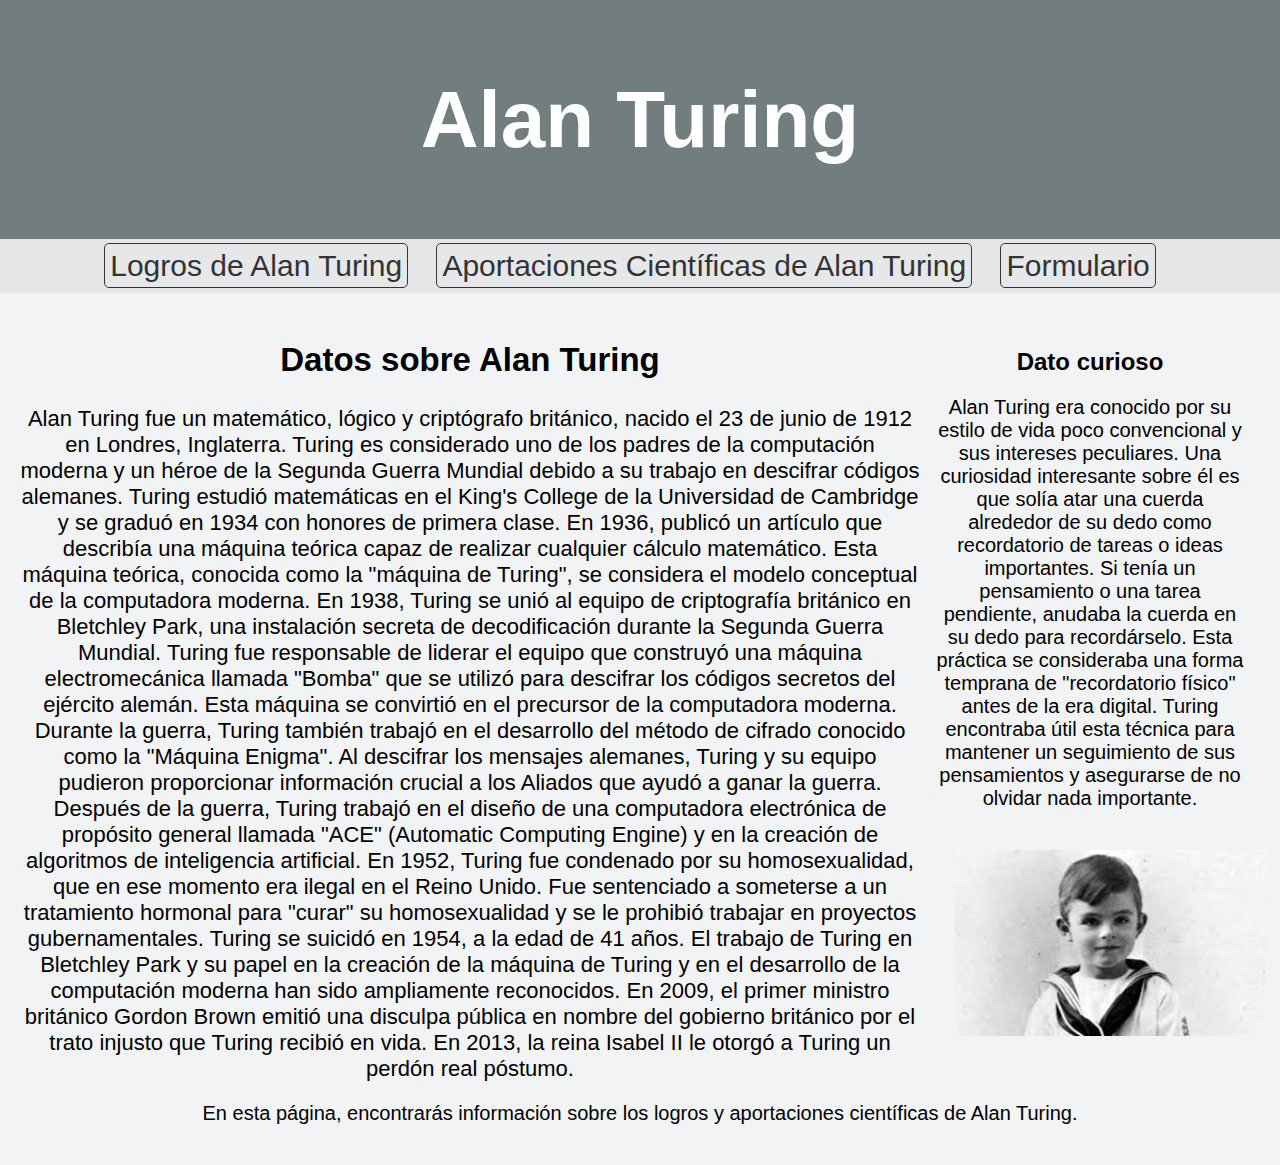
<file: index.html>
<!DOCTYPE html>
<html>
<head>
	<title>Alan Turing</title>

	<style>

		aside{
			padding: 15px;
			
		}

		

	</style>
	
</head>
<link rel="stylesheet" type="text/css" href="estilos.css">
<body>

	<div id="Titulo">
	<header>
		<h1>Alan Turing</h1>
	</header> </div>
	
	<nav>
		<ul>
             <div id="menu">
			<li><a href="logros.html">Logros de Alan Turing</a></li> 
			<li><a href="aportaciones.html">Aportaciones Científicas de Alan Turing</a></li>
			<li><a href="formulario.html">Formulario</a></li>
		</ul>
	</nav>
	
	<main>


		<aside> 

             
             <h2> Dato curioso </h2>


			<P>  Alan Turing era conocido por su estilo de vida poco convencional y sus intereses peculiares. Una curiosidad interesante sobre él es que solía atar una cuerda alrededor de su dedo como recordatorio de tareas o ideas importantes. Si tenía un pensamiento o una tarea pendiente, anudaba la cuerda en su dedo para recordárselo. Esta práctica se consideraba una forma temprana de "recordatorio físico" antes de la era digital. Turing encontraba útil esta técnica para mantener un seguimiento de sus pensamientos y asegurarse de no olvidar nada importante. </P>


			<img src="imagenes/inicio.jpg" alt="Imagen 1" width="620" height="800">
		


		 </aside>


		<div id="texto">
			<article id="primero">
		<h2>Datos sobre Alan Turing</h2>


		Alan Turing fue un matemático, lógico y criptógrafo británico, nacido el 23 de junio de 1912 en Londres, Inglaterra. Turing es considerado uno de los padres de la computación moderna y un héroe de la Segunda Guerra Mundial debido a su trabajo en descifrar códigos alemanes.

Turing estudió matemáticas en el King's College de la Universidad de Cambridge y se graduó en 1934 con honores de primera clase. En 1936, publicó un artículo que describía una máquina teórica capaz de realizar cualquier cálculo matemático. Esta máquina teórica, conocida como la "máquina de Turing", se considera el modelo conceptual de la computadora moderna.

En 1938, Turing se unió al equipo de criptografía británico en Bletchley Park, una instalación secreta de decodificación durante la Segunda Guerra Mundial. Turing fue responsable de liderar el equipo que construyó una máquina electromecánica llamada "Bomba" que se utilizó para descifrar los códigos secretos del ejército alemán. Esta máquina se convirtió en el precursor de la computadora moderna.

Durante la guerra, Turing también trabajó en el desarrollo del método de cifrado conocido como la "Máquina Enigma". Al descifrar los mensajes alemanes, Turing y su equipo pudieron proporcionar información crucial a los Aliados que ayudó a ganar la guerra.

Después de la guerra, Turing trabajó en el diseño de una computadora electrónica de propósito general llamada "ACE" (Automatic Computing Engine) y en la creación de algoritmos de inteligencia artificial. En 1952, Turing fue condenado por su homosexualidad, que en ese momento era ilegal en el Reino Unido. Fue sentenciado a someterse a un tratamiento hormonal para "curar" su homosexualidad y se le prohibió trabajar en proyectos gubernamentales. Turing se suicidó en 1954, a la edad de 41 años.

El trabajo de Turing en Bletchley Park y su papel en la creación de la máquina de Turing y en el desarrollo de la computación moderna han sido ampliamente reconocidos. En 2009, el primer ministro británico Gordon Brown emitió una disculpa pública en nombre del gobierno británico por el trato injusto que Turing recibió en vida. En 2013, la reina Isabel II le otorgó a Turing un perdón real póstumo. </div> </article>
		
		
		
		<p>En esta página, encontrarás información sobre los logros y aportaciones científicas de Alan Turing.</p>



		



		



	</main>
</body>
</html>
</file>
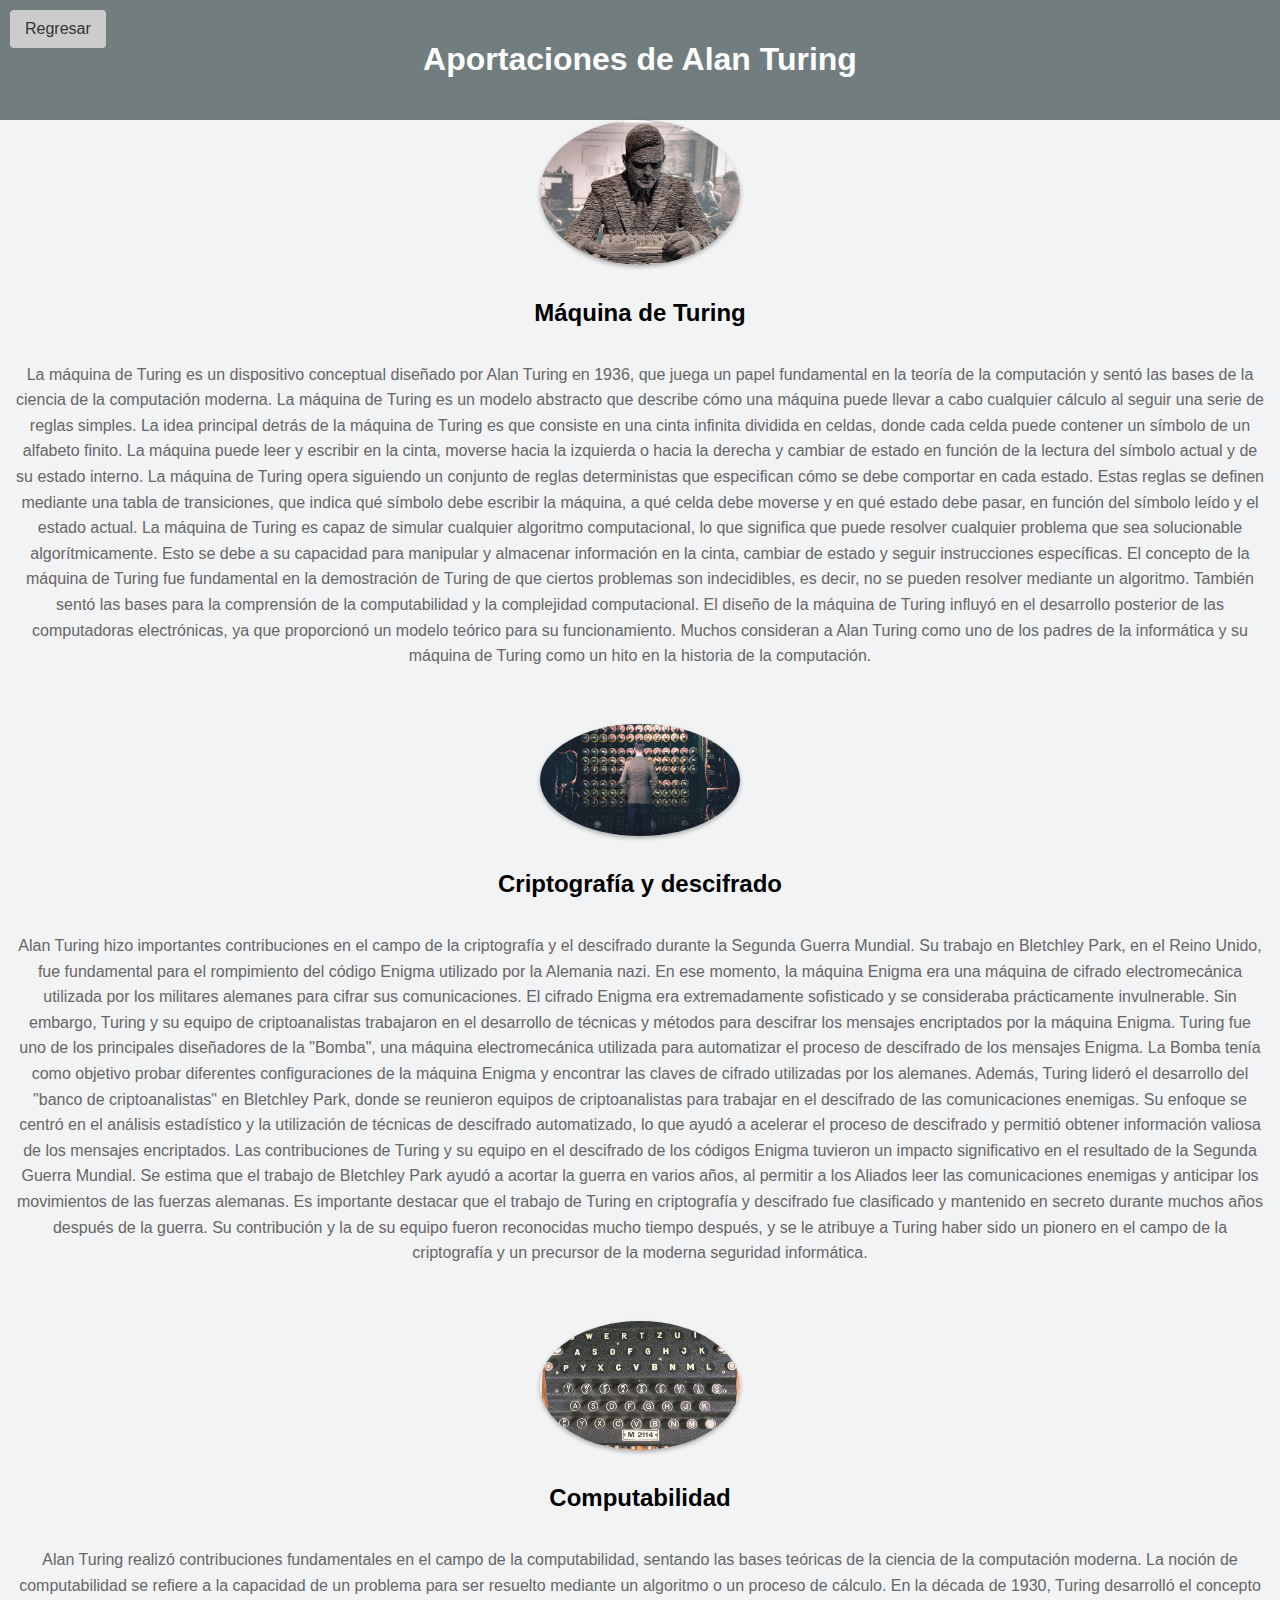
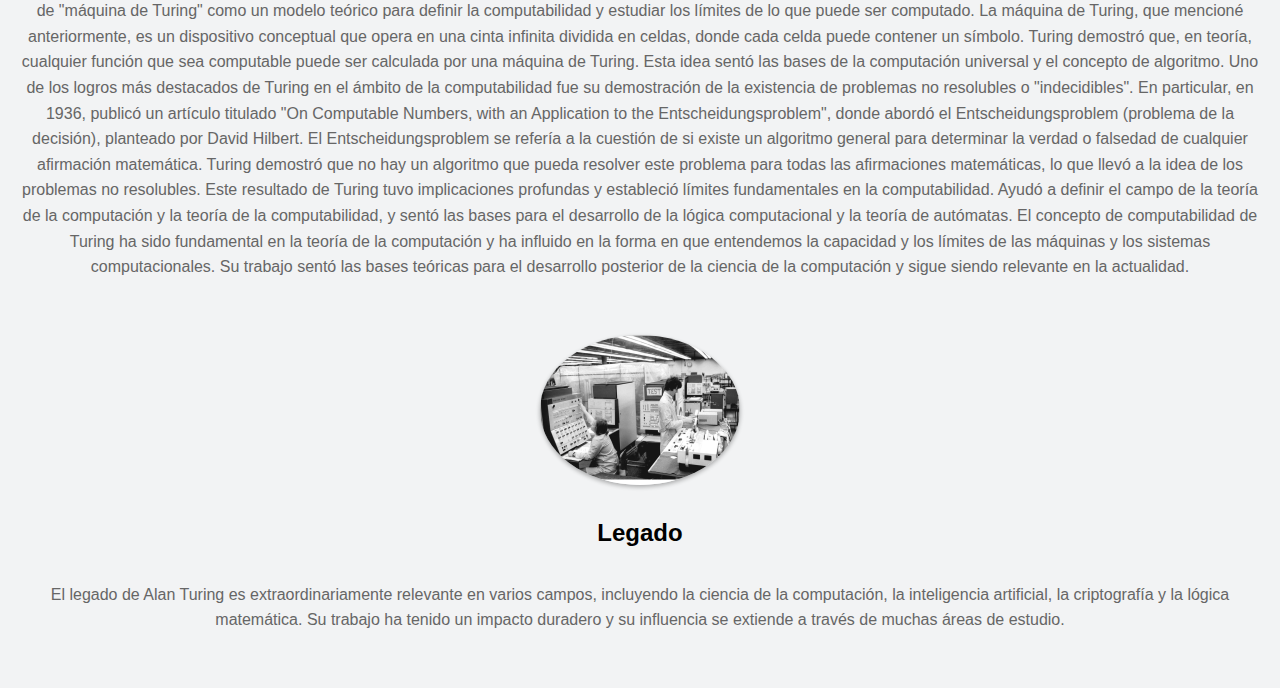
<file: aportaciones.html>
<!DOCTYPE html>
<html>
<head>
  <meta charset="UTF-8">
  <title>Logros de Alan Turing</title>

  <!-- Estilos para css -->
  <style>
    body {
      font-family: Arial, sans-serif;
      text-align: center;
      background-color:#F2F3F4;
      padding: 20px;
    }
    header {
      background-color: #717D7E;
      color: #fff;
      text-align: center;
      padding: 20px;
    }
    
    h1 {
      color: white;
    }
    
    p {
      color: #666;
      line-height: 1.6;
      margin-bottom: 20px;
      text-align: center;
      padding: 15px;
    }
    
    .achievement {
      margin-bottom: 40px;
    }
    
    .achievement img {
      width: 200px;
      border-radius: 50%;
      margin-bottom: 10px;
      box-shadow: 0 2px 4px rgba(0, 0, 0, 0.3);
    }
  </style>


</head>
<body>
  <header>
  <h1>Aportaciones de Alan Turing</h1>
  </header>
  
  <div class="achievement">
    <img src="imagenes/logros.jpg" alt="Imagen 1">
    <h2>Máquina de Turing</h2>
    <p>La máquina de Turing es un dispositivo conceptual diseñado por Alan Turing en 1936, que juega un papel fundamental en la teoría de la computación y sentó las bases de la ciencia de la computación moderna. La máquina de Turing es un modelo abstracto que describe cómo una máquina puede llevar a cabo cualquier cálculo al seguir una serie de reglas simples.

La idea principal detrás de la máquina de Turing es que consiste en una cinta infinita dividida en celdas, donde cada celda puede contener un símbolo de un alfabeto finito. La máquina puede leer y escribir en la cinta, moverse hacia la izquierda o hacia la derecha y cambiar de estado en función de la lectura del símbolo actual y de su estado interno.

La máquina de Turing opera siguiendo un conjunto de reglas deterministas que especifican cómo se debe comportar en cada estado. Estas reglas se definen mediante una tabla de transiciones, que indica qué símbolo debe escribir la máquina, a qué celda debe moverse y en qué estado debe pasar, en función del símbolo leído y el estado actual.

La máquina de Turing es capaz de simular cualquier algoritmo computacional, lo que significa que puede resolver cualquier problema que sea solucionable algorítmicamente. Esto se debe a su capacidad para manipular y almacenar información en la cinta, cambiar de estado y seguir instrucciones específicas.

El concepto de la máquina de Turing fue fundamental en la demostración de Turing de que ciertos problemas son indecidibles, es decir, no se pueden resolver mediante un algoritmo. También sentó las bases para la comprensión de la computabilidad y la complejidad computacional.

El diseño de la máquina de Turing influyó en el desarrollo posterior de las computadoras electrónicas, ya que proporcionó un modelo teórico para su funcionamiento. Muchos consideran a Alan Turing como uno de los padres de la informática y su máquina de Turing como un hito en la historia de la computación.</p>

  </div>
  
  <div class="achievement">
    <img src="imagenes/Maquina.png" alt="Imagen 2">
    <h2>Criptografía y descifrado</h2>
    <p>Alan Turing hizo importantes contribuciones en el campo de la criptografía y el descifrado durante la Segunda Guerra Mundial. Su trabajo en Bletchley Park, en el Reino Unido, fue fundamental para el rompimiento del código Enigma utilizado por la Alemania nazi.

En ese momento, la máquina Enigma era una máquina de cifrado electromecánica utilizada por los militares alemanes para cifrar sus comunicaciones. El cifrado Enigma era extremadamente sofisticado y se consideraba prácticamente invulnerable. Sin embargo, Turing y su equipo de criptoanalistas trabajaron en el desarrollo de técnicas y métodos para descifrar los mensajes encriptados por la máquina Enigma.

Turing fue uno de los principales diseñadores de la "Bomba", una máquina electromecánica utilizada para automatizar el proceso de descifrado de los mensajes Enigma. La Bomba tenía como objetivo probar diferentes configuraciones de la máquina Enigma y encontrar las claves de cifrado utilizadas por los alemanes.

Además, Turing lideró el desarrollo del "banco de criptoanalistas" en Bletchley Park, donde se reunieron equipos de criptoanalistas para trabajar en el descifrado de las comunicaciones enemigas. Su enfoque se centró en el análisis estadístico y la utilización de técnicas de descifrado automatizado, lo que ayudó a acelerar el proceso de descifrado y permitió obtener información valiosa de los mensajes encriptados.

Las contribuciones de Turing y su equipo en el descifrado de los códigos Enigma tuvieron un impacto significativo en el resultado de la Segunda Guerra Mundial. Se estima que el trabajo de Bletchley Park ayudó a acortar la guerra en varios años, al permitir a los Aliados leer las comunicaciones enemigas y anticipar los movimientos de las fuerzas alemanas.

Es importante destacar que el trabajo de Turing en criptografía y descifrado fue clasificado y mantenido en secreto durante muchos años después de la guerra. Su contribución y la de su equipo fueron reconocidas mucho tiempo después, y se le atribuye a Turing haber sido un pionero en el campo de la criptografía y un precursor de la moderna seguridad informática.</p>

  </div>
  
  <div class="achievement">
    <img src="imagenes/decifrado.jpg" alt="Imagen 3">
    <h2>Computabilidad</h2>
    <p>Alan Turing realizó contribuciones fundamentales en el campo de la computabilidad, sentando las bases teóricas de la ciencia de la computación moderna.

La noción de computabilidad se refiere a la capacidad de un problema para ser resuelto mediante un algoritmo o un proceso de cálculo. En la década de 1930, Turing desarrolló el concepto de "máquina de Turing" como un modelo teórico para definir la computabilidad y estudiar los límites de lo que puede ser computado.

La máquina de Turing, que mencioné anteriormente, es un dispositivo conceptual que opera en una cinta infinita dividida en celdas, donde cada celda puede contener un símbolo. Turing demostró que, en teoría, cualquier función que sea computable puede ser calculada por una máquina de Turing. Esta idea sentó las bases de la computación universal y el concepto de algoritmo.

Uno de los logros más destacados de Turing en el ámbito de la computabilidad fue su demostración de la existencia de problemas no resolubles o "indecidibles". En particular, en 1936, publicó un artículo titulado "On Computable Numbers, with an Application to the Entscheidungsproblem", donde abordó el Entscheidungsproblem (problema de la decisión), planteado por David Hilbert.

El Entscheidungsproblem se refería a la cuestión de si existe un algoritmo general para determinar la verdad o falsedad de cualquier afirmación matemática. Turing demostró que no hay un algoritmo que pueda resolver este problema para todas las afirmaciones matemáticas, lo que llevó a la idea de los problemas no resolubles.

Este resultado de Turing tuvo implicaciones profundas y estableció límites fundamentales en la computabilidad. Ayudó a definir el campo de la teoría de la computación y la teoría de la computabilidad, y sentó las bases para el desarrollo de la lógica computacional y la teoría de autómatas.

El concepto de computabilidad de Turing ha sido fundamental en la teoría de la computación y ha influido en la forma en que entendemos la capacidad y los límites de las máquinas y los sistemas computacionales. Su trabajo sentó las bases teóricas para el desarrollo posterior de la ciencia de la computación y sigue siendo relevante en la actualidad.</p>
  </div>
  
  <div class="achievement">
    <img src="imagenes/Computabilidad.jpg" alt="Imagen 4">
    <h2>Legado</h2>
    <p>
El legado de Alan Turing es extraordinariamente relevante en varios campos, incluyendo la ciencia de la computación, la inteligencia artificial, la criptografía y la lógica matemática. Su trabajo ha tenido un impacto duradero y su influencia se extiende a través de muchas áreas de estudio.</p>
  </div>

   <style>
    body {
      margin: 0;
      padding: 0;
    }
    
    #botonderegreso {
      position: fixed;
      top: 10px;
      left: 10px;
      background-color: #ccc;
      color: #333;
      border: none;
      padding: 10px 15px;
      cursor: pointer;
      font-size: 16px;
      border-radius: 4px;
    }
    
    #botonderegreso:
     {
      background-color: #999;
    }
  </style>
</head>
<body>
  <button id="botonderegreso" onclick="goBack()">Regresar</button>

  <script>
    function goBack() {
      window.history.back();
    }
  </script>

</body>
</html>
</file>
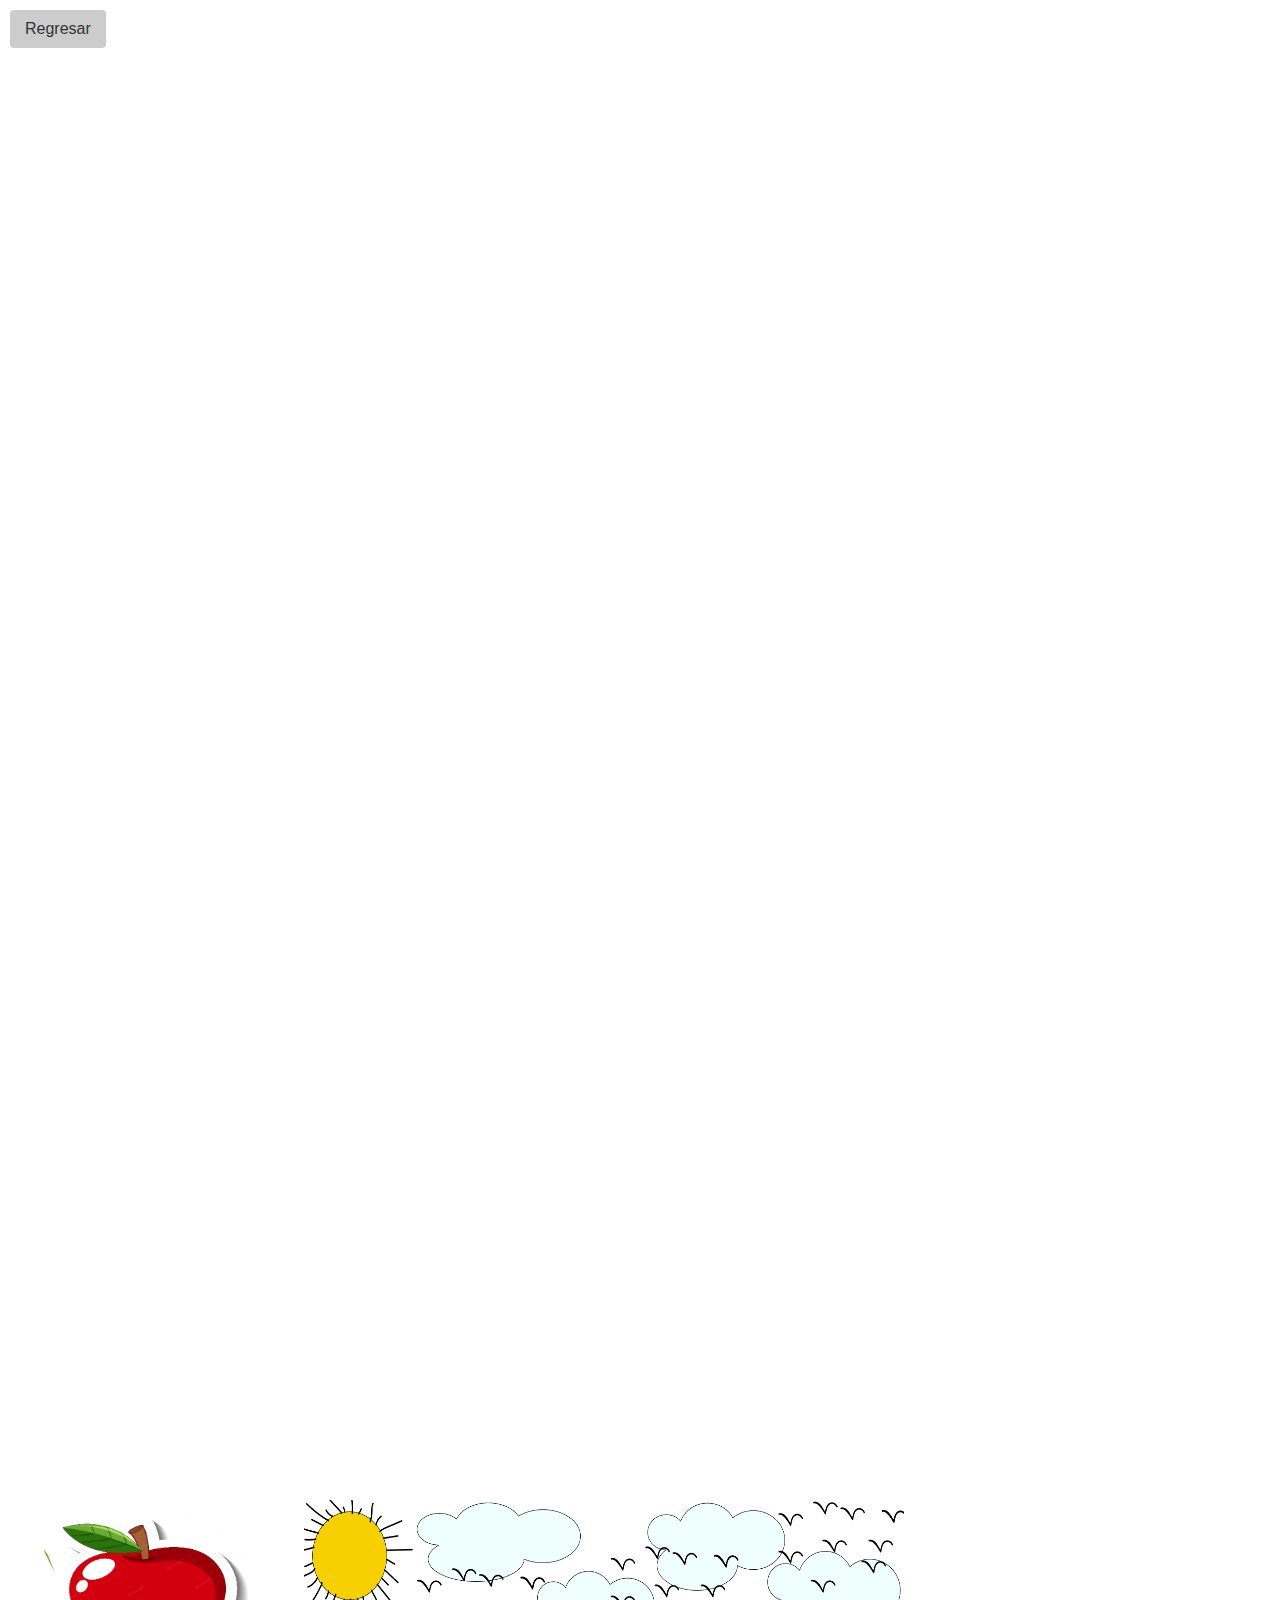
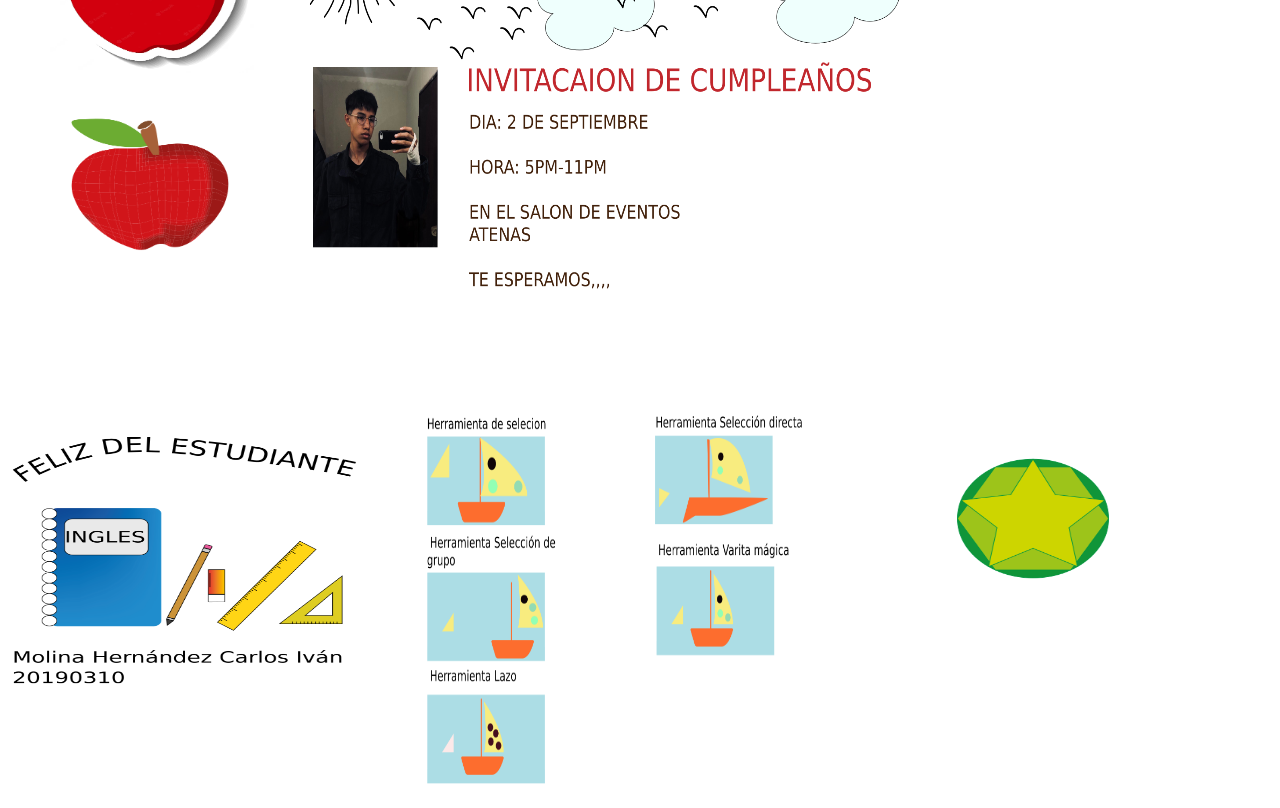
<file: formulario.html>
<iframe src="https://docs.google.com/forms/d/e/1FAIpQLSfeaCCRQSy36thDabLzdzCnKEZBQUz0ZdXRN6DaHT2Th4s3mQ/viewform?embedded=true" width="2650" height="1500" frameborder="0" marginheight="0" marginwidth="0">Cargando…</iframe>

<style>
    body {
      margin: 0;
      padding: 0;
    }
    
    #botonderegreso {
      position: fixed;
      top: 10px;
      left: 10px;
      background-color: #ccc;
      color: #333;
      border: none;
      padding: 10px 15px;
      cursor: pointer;
      font-size: 16px;
      border-radius: 4px;
    }
    
    #botonderegreso:
     {
      background-color: #999;
    }
  </style>
</head>
<body>
  <button id="botonderegreso" onclick="goBack()">Regresar</button>

  <script>
    function goBack() {
      window.history.back();
    }
  </script>
<aside>

    <img src="formulario/ima4.png" width="300" height="400">
    <img src="formulario/ima5.png" width="600" height="400">
    <img src="formulario/ima1.png" width="400" height="400">
    <img src="formulario/ima2.png" width="400" height="400">
    <img src="formulario/ima3.png" width="450" height="500">


    


  </aside>


</body>
</file>
<file: estilos.css>
/* Estilos para css */
		body {
			margin: 0;
			padding: 0;
			font-family: Arial, sans-serif;
			background-color: #F2F3F4;
		}
		
		header {
			background-color: #717D7E;
			color: #fff;
			text-align: center;
			padding: 20px;
		}
		
		nav {
			background-color: #E5E7E9;
			padding: 10px;
			text-align: center;
		}
		
		nav ul {
			list-style-type: none;
			margin: 0;
			padding: 0;
			display: inline-block;
		}
		
		nav ul li {
			display: inline-block;
			margin-right: 20px;
		}
		
		nav ul li a {
			color: #333;
			text-decoration: none;
			padding: 5px;
			border: 1px solid #333;
			border-radius: 5px;
		}
		
		nav ul li a:hover {
			background-color: #333;
			color: #fff;
		}
		
		main {
			padding: 20px;
		}
		
		h1, h2 {
			text-align: center;
		}
		
		img {
			max-width: 100%;
			height: auto;
			padding: 20px;
		}
		
		video {
			max-width: 100%;
			height: auto;
			float: right;
		}

		aside {

		width: 25%;
		height: 100%;
		float:right;
		
				}

		#primero{
			width: 75%;
			height: 75%;
		}


		#texto{

			
			text-align: center;
			font-size: 22px;


		} 

		p{
			text-align: center;
			font-size: 20px;

		}


		#Titulo{
			font-size: 40px;
		}

		#menu{
			font-size: 30px;
			

		}
</file>
